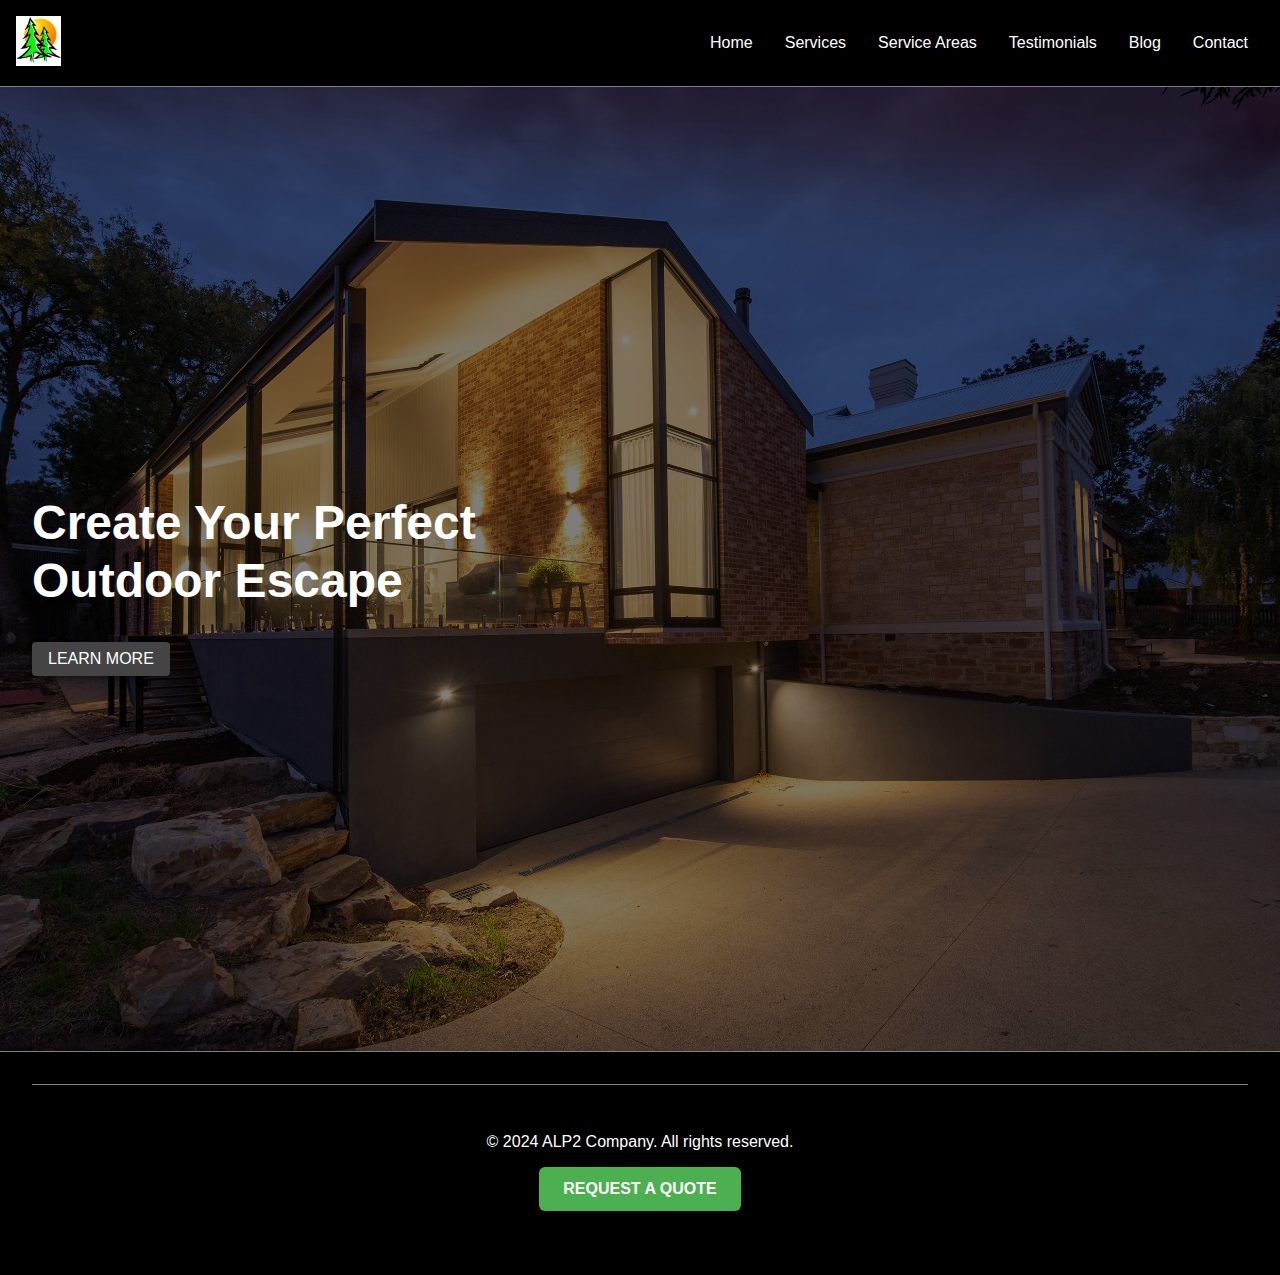
<file: index.html>
<!DOCTYPE html>
<html lang="en">
<head>
    <meta charset="UTF-8">
    <meta name="viewport" content="width=device-width, initial-scale=1.0">
    <link rel="stylesheet" href="styles.css">
    <script defer src="script.js"></script>
    <title>ALP2</title>
</head>
<body>
    <!-- Header -->
    <header>
        <div class="logo">
            <img src="Assets/company-logo.png" alt="Company Logo">
        </div>
        <nav>
            <ul>
                <li><a href="#" data-page="home">Home</a></li>
                <li><a href="#" data-page="services">Services</a></li>
                <li><a href="#" data-page="service-areas">Service Areas</a></li>
                <li><a href="#" data-page="testimonials">Testimonials</a></li>
                <li><a href="#" data-page="blog">Blog</a></li>
                <li><a href="#" data-page="contact">Contact</a></li>
            </ul>
        </nav>
    </header>

    <!-- Main Content -->
    <main id="content">
        <div class="background-image">
            <div class="hero-content">
                <h1>Create Your Perfect Outdoor Escape</h1>
                <button class="learn-more" onclick="loadContactPage()">Learn More</button>
            </div>
        </div>
    </main>

    <!-- Footer -->
    <footer>
        <p>&copy; 2024 ALP2 Company. All rights reserved.</p>
        <div id="form-container"></div> <!-- Placeholder for the dynamic form -->
    </footer>
</body>
</html>
</file>
<file: styles.css>
/* General Body Styles */
body {
    margin: 0;
    font-family: Arial, sans-serif;
    background-color: black;
    color: white;
}

/* Header */
header {
    display: flex;
    justify-content: space-between;
    align-items: center;
    background-color: black;
    color: white;
    padding: 1rem;
    border-bottom: 1px solid grey;
}

header .logo img {
    height: 50px;
}

nav ul {
    list-style: none;
    margin: 0;
    padding: 0;
    display: flex;
}

nav ul li {
    margin: 0 1rem;
}

nav ul li a {
    color: white;
    text-decoration: none;
    font-size: 1rem;
}

nav ul li a:hover {
    text-decoration: underline;
}

/* Main Section - Background Image */
.background-image {
    position: relative;
    background-image: url("Assets/background.jpeg");
    background-color: black;
    background-size: cover;
    background-position: center;
    background-repeat: no-repeat;
    width: 100%;
    height: 100vh;
    display: flex;
    align-items: center;
    justify-content: flex-start;
    padding: 2rem;
    color: white;
}

.background-image::before {
    content: "";
    position: absolute;
    top: 0;
    left: 0;
    width: 100%;
    height: 100%;
    background-color: rgba(0, 0, 0, 0.5);
    z-index: 1;
}

.hero-content {
    position: relative;
    z-index: 2;
    max-width: 500px;
    text-align: left;
}

.hero-content h1 {
    font-size: 3rem;
    margin-bottom: 1rem;
    line-height: 1.2;
}

.hero-content .learn-more {
    padding: 0.5rem 1rem;
    font-size: 1rem;
    color: white;
    background-color: #444;
    border: none;
    border-radius: 4px;
    cursor: pointer;
    text-transform: uppercase;
    margin-top: 1rem;
    box-shadow: 0px 4px 6px rgba(0, 0, 0, 0.4);
    transition: transform 0.2s ease, box-shadow 0.2s ease;
}

.hero-content .learn-more:hover {
    background-color: #555;
    transform: translateY(-2px);
    box-shadow: 0px 6px 8px rgba(0, 0, 0, 0.6);
}

/* Footer */
footer {
    background-color: black;
    color: white;
    text-align: center;
    padding: 2rem;
    border-top: 1px solid grey;
}

footer p {
    margin-bottom: 1rem;
}

footer .request-quote {
    padding: 0.8rem 1.5rem;
    background-color: #4caf50;
    color: white;
    font-size: 1rem;
    font-weight: bold;
    text-transform: uppercase;
    border: none;
    border-radius: 6px;
    cursor: pointer;
    box-shadow: 0px 4px 6px rgba(0, 0, 0, 0.4);
    transition: transform 0.2s ease, box-shadow 0.2s ease;
}

footer .request-quote:hover {
    background-color: #45a049;
    transform: translateY(-2px);
    box-shadow: 0px 6px 8px rgba(0, 0, 0, 0.6);
}

/* Contact Page */
.contact-page {
    padding: 2rem;
    text-align: center;
}

.contact-page h1 {
    font-size: 2.5rem;
    margin-bottom: 0.5rem;
}

.contact-page p {
    font-size: 1.2rem;
    margin-bottom: 2rem;
    color: #ccc;
}

/* 3D Modern Form Styles */
#contact-form-container {
    margin: 0 auto;
    padding: 2rem;
    background: linear-gradient(145deg, #1e1e1e, #252525);
    border-radius: 10px;
    max-width: 750px;
    box-shadow: 8px 8px 15px rgba(0, 0, 0, 0.5), -8px -8px 15px rgba(255, 255, 255, 0.1);
    text-align: center;
}

#contact-form-container h2 {
    text-align: center;
    margin-bottom: 1rem;
    color: white;
}

#contact-form {
    display: flex;
    flex-direction: column;
    gap: 1.5rem;
    align-items: center; /* Center the form fields */
}

#contact-form label {
    font-weight: bold;
    color: #ddd;
    width: 100%;
    max-width: 500px; /* Matches the input field width */
    text-align: left;
}

#contact-form input,
#contact-form textarea,
#contact-form select {
    width: 100%;
    max-width: 500px; /* Reduce input field width */
    padding: 1rem;
    border: none;
    border-radius: 6px;
    background: linear-gradient(145deg, #333, #3b3b3b);
    box-shadow: inset 4px 4px 8px rgba(0, 0, 0, 0.5), inset -4px -4px 8px rgba(255, 255, 255, 0.1);
    color: white;
    font-size: 1rem;
}

#contact-form input::placeholder,
#contact-form textarea::placeholder {
    color: #aaa;
}

#contact-form select {
    cursor: pointer;
}

#contact-form textarea {
    resize: none;
    height: 100px;
}

#contact-form button {
    padding: 1rem;
    background-color: #4caf50;
    color: white;
    font-size: 1rem;
    font-weight: bold;
    text-transform: uppercase;
    border: none;
    border-radius: 6px;
    cursor: pointer;
    box-shadow: 4px 4px 6px rgba(0, 0, 0, 0.4), -4px -4px 6px rgba(255, 255, 255, 0.1);
    transition: transform 0.2s ease, box-shadow 0.2s ease;
}

#contact-form button:hover {
    background-color: #45a049;
    transform: translateY(-2px);
    box-shadow: 6px 6px 10px rgba(0, 0, 0, 0.6), -6px -6px 10px rgba(255, 255, 255, 0.2);
}

/* Responsive Design */
@media (max-width: 768px) {
    .hero-content h1 {
        font-size: 2.5rem;
    }

    .hero-content .learn-more {
        font-size: 0.9rem;
    }

    footer .request-quote {
        font-size: 0.9rem;
        padding: 0.6rem 1rem;
    }

    #contact-form-container {
        padding: 1rem;
    }

    #contact-form input,
    #contact-form textarea,
    #contact-form select {
        font-size: 0.9rem;
    }

    #contact-form button {
        font-size: 0.9rem;
    }
}
</file>
